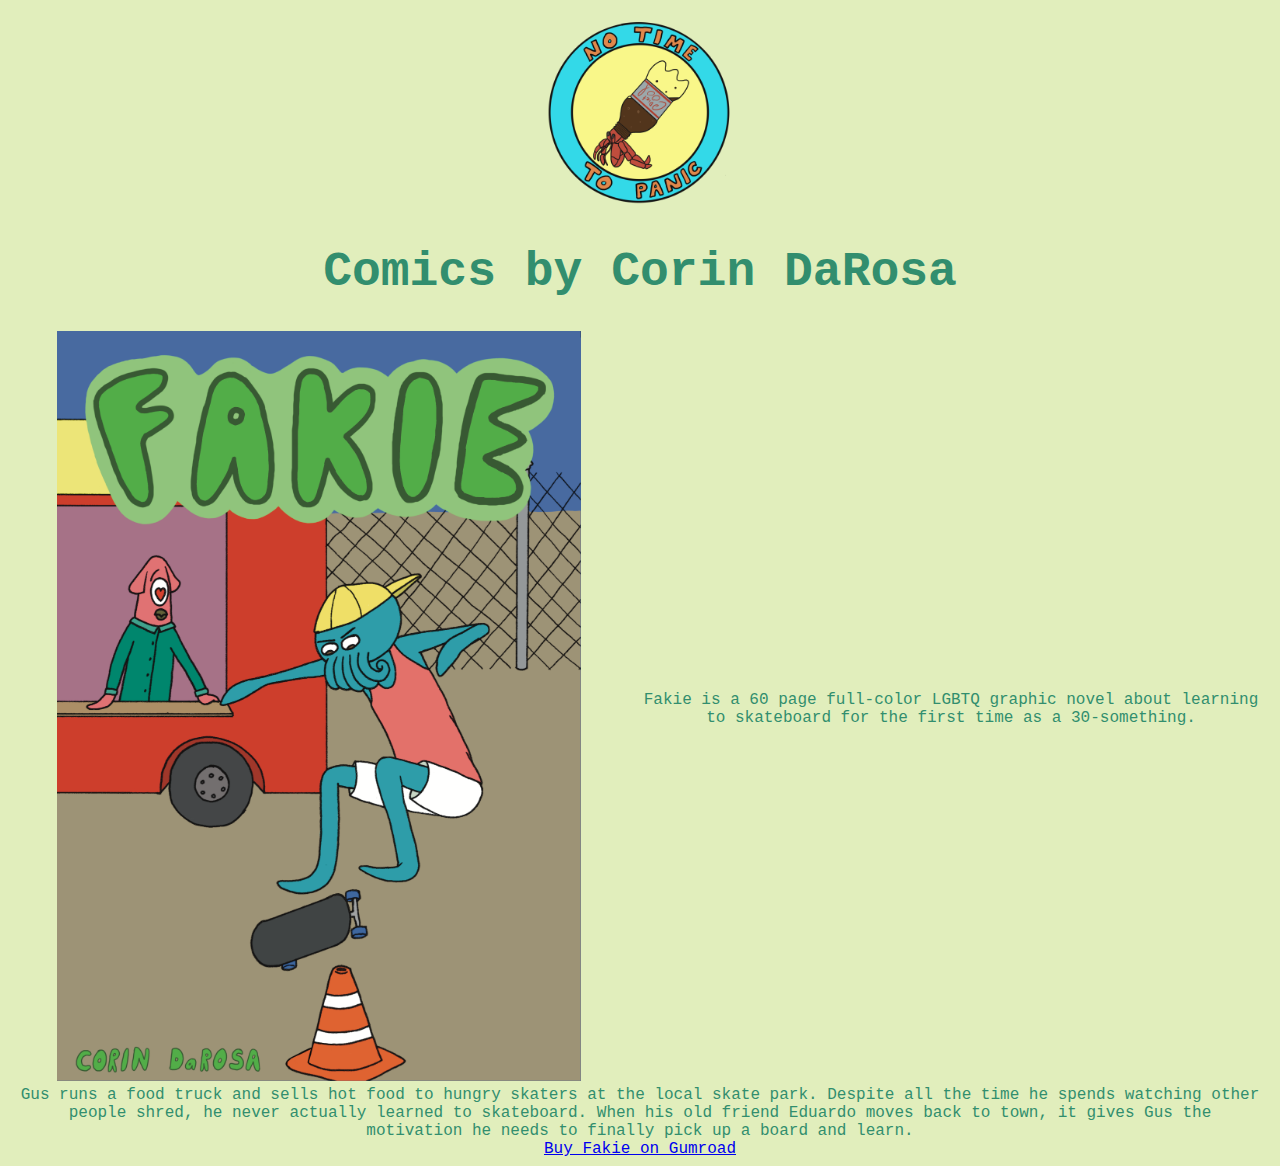
<file: index.html>
<!DOCTYPE html>
<html>

<head>
  <meta charset="utf-8">
  <title></title>
  <meta name="author" content="">
  <meta name="description" content="">
  <meta name="viewport" content="width=device-width, initial-scale=1">

  <link href="public/style.css" rel="stylesheet">
  <link rel="icon" type="image/x-icon" href="/public/favicon.ico">
</head>

<body>

  <header>
    <img src="public/Logo.png" alt="No Time to Panic logo"/>
    <h1>Comics by Corin DaRosa</h1>
  </header>

  <div class="flex-container">
    <div class="flex-4">
      <a href="https://corincerami.gumroad.com/l/fakie">
        <img src="public/fakie-cover.png" alt="Cover of the graphic novel Fakie, featuring a cartoony Octopus character skateboarding while a lovestruck Squid watches from his food truck"/>
      </a>
    </div>
    <p class="flex-4">Fakie is a 60 page full-color LGBTQ graphic novel about learning to skateboard for the first time as a 30-something.</p>
  </div>
  <p>
    Gus runs a food truck and sells hot food to hungry skaters at the local skate park. Despite all the time he spends watching other people shred, he never actually learned to skateboard. When his old friend Eduardo moves back to town, it gives Gus the motivation he needs to finally pick up a board and learn.
  </p>
  <p>
    <a href="https://corincerami.gumroad.com/l/fakie">Buy Fakie on Gumroad</a>
  </p>
</body>

</html>
</file>
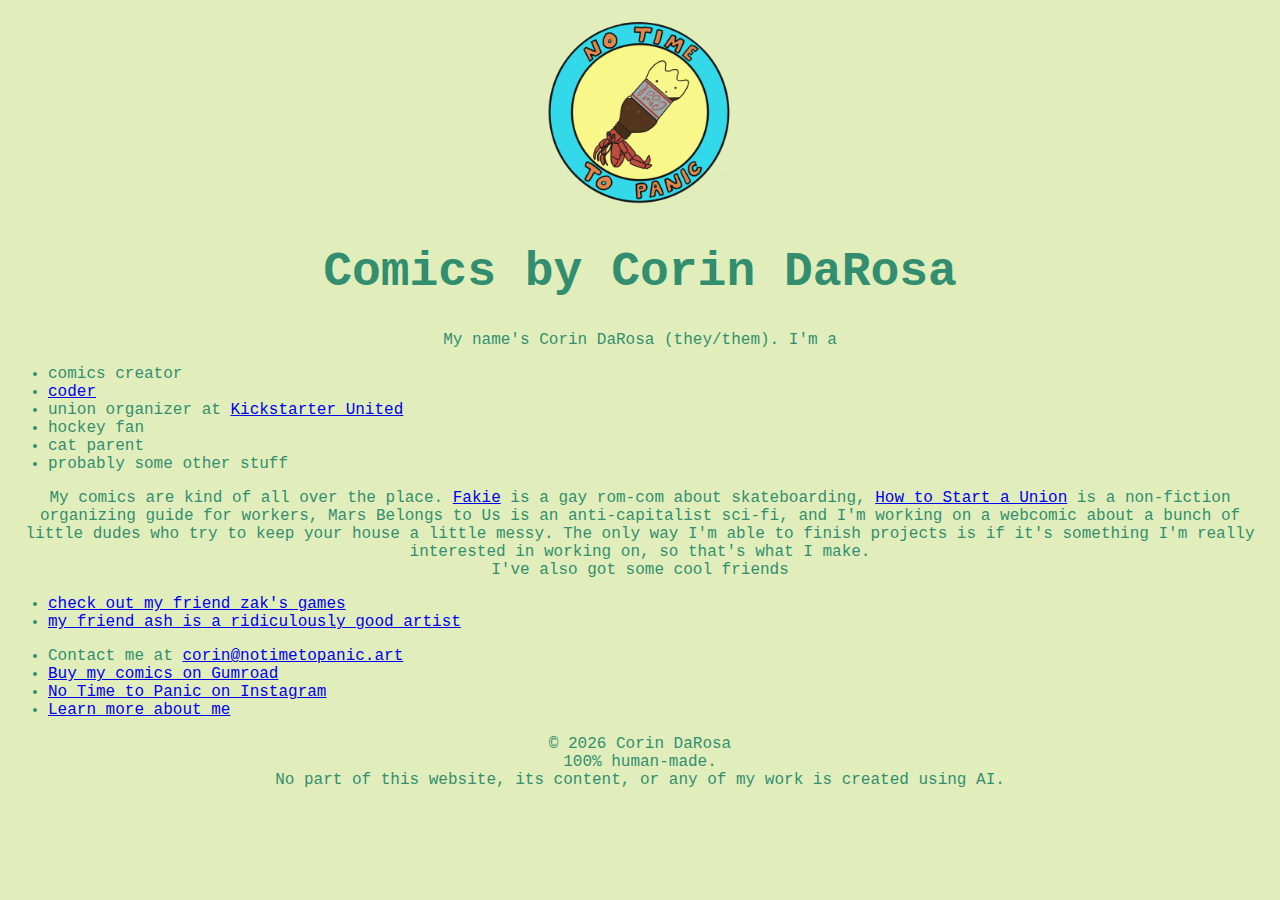
<file: about.html>
<!DOCTYPE html>
<html>
  <head>
    <meta charset="utf-8">
    <title>No Time to Panic</title>
    <meta name="author" content="Corin DaRosa">
    <meta name="description" content="No Time to Panic Comics by Corin DaRosa">
    <meta name="viewport" content="width=device-width, initial-scale=1">
    <link rel="preconnect" href="https://fonts.googleapis.com">
    <link rel="preconnect" href="https://fonts.gstatic.com" crossorigin>
    <link href="https://fonts.googleapis.com/css2?family=Darumadrop+One&display=swap" rel="stylesheet">

    <link href="public/style.css" rel="stylesheet">
    <link rel="icon" type="image/x-icon" href="/public/favicon.ico">
  </head>

  <body>

    <header>
      <a class="logo" href="/">
        <img src="public/Logo.png" alt="No Time to Panic logo"/>
      </a>
      <h1 class="hide-sm">Comics by Corin DaRosa</h1>
    </header>

    <div class="main-content">
      <div class="content-box mb10">
        <p class="text-left mb10">
          My name's Corin DaRosa (they/them). I'm a
        </p>
        <ul>
          <li>comics creator</li>
          <li><a href="https://github.com/corincerami">coder</a></li>
          <li>union organizer at <a href="https://kickstarterunited.org">Kickstarter United</a></li>
          <li>hockey fan</li>
          <li>cat parent</li>
          <li>probably some other stuff</li>
        </ul>
        <p class="text-left">
          My comics are kind of all over the place. <a href="/fakie">Fakie</a> is a gay rom-com about skateboarding, <a href="/how-to-start-a-union">How to Start a Union</a> is a non-fiction organizing guide for workers, Mars Belongs to Us is an anti-capitalist sci-fi, and I'm working on a webcomic about a bunch of little dudes who try to keep your house a little messy. The only way I'm able to finish projects is if it's something I'm really interested in working on, so that's what I make.
        </p>
      </div>
      <div class="content-box">
        <p>I've also got some cool friends</p>
        <ul>
          <li><a href="https://zak.town">check out my friend zak's games</a></li>
          <li><a href="https://ash.codes">my friend ash is a ridiculously good artist</a></li>
        </ul>
      </div>
    </div>

    <footer>
      <ul>
        <li>
          Contact me at <a href="mailto:corin@notimetopanic.art">corin@notimetopanic.art</a>
        </li>
        <li>
          <a href="https://corindarosa.gumroad.com/" target="_blank">Buy my comics on Gumroad</a>
        </li>
        <li>
          <a href="https://www.instagram.com/notimetopanic.art/">No Time to Panic on Instagram</a>
        </li>
        <li>
          <a href="/about">Learn more about me</a>
        </li>
      </ul>
      <div class="notices">
        <p>
          &copy; 2026 Corin DaRosa
        </p>
        <p>
          100% human-made.
        </p>
        <p>
          No part of this website, its content, or any of my work is created using AI.
        </p>
      </div>
    </footer>
  </body>
</html>
</file>
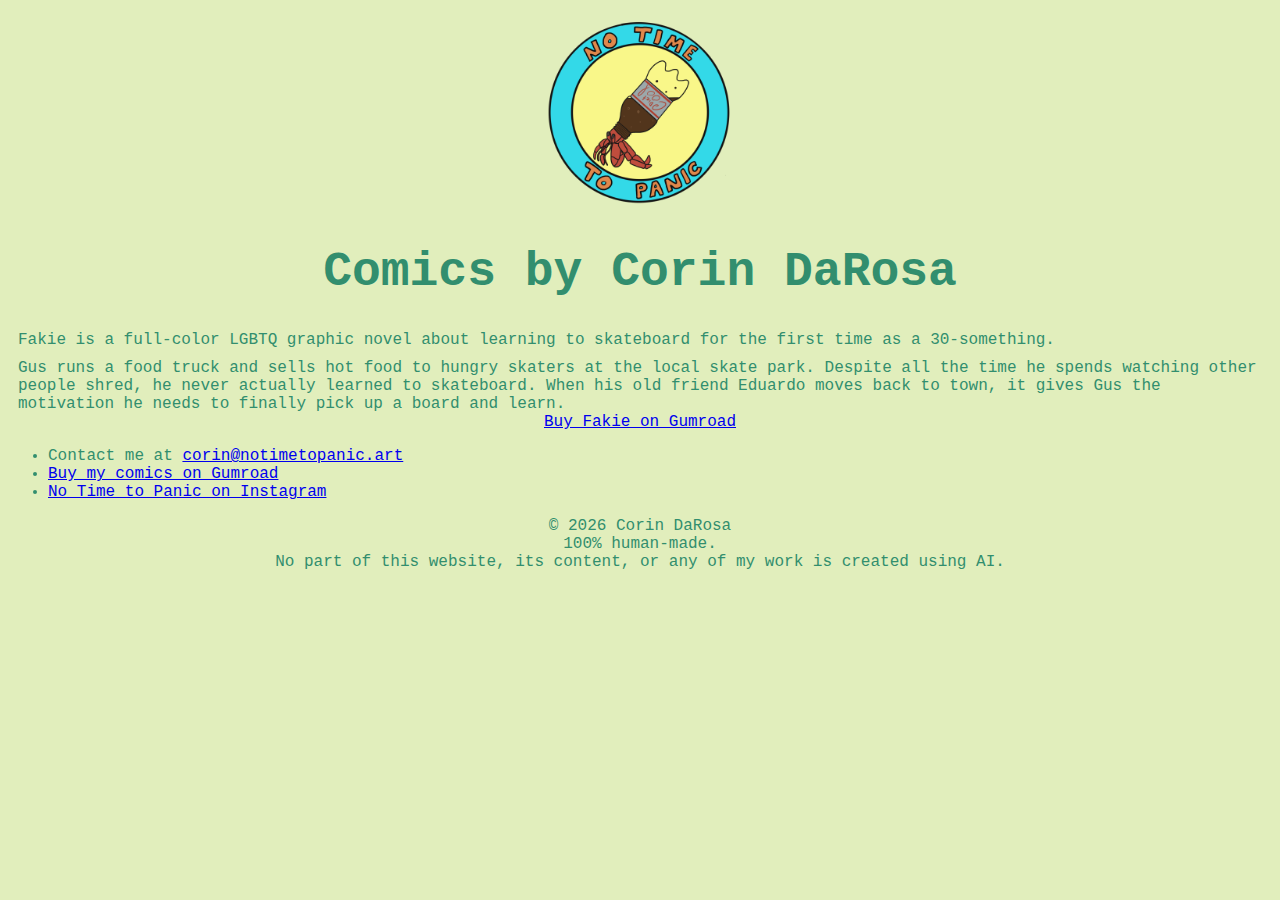
<file: fakie.html>
<!DOCTYPE html>
<html>
  <head>
    <meta charset="utf-8">
    <title>No Time to Panic</title>
    <meta name="author" content="Corin DaRosa">
    <meta name="description" content="No Time to Panic Comics by Corin DaRosa">
    <meta name="viewport" content="width=device-width, initial-scale=1">
    <link rel="preconnect" href="https://fonts.googleapis.com">
    <link rel="preconnect" href="https://fonts.gstatic.com" crossorigin>
    <link href="https://fonts.googleapis.com/css2?family=Darumadrop+One&display=swap" rel="stylesheet">

    <link href="public/style.css" rel="stylesheet">
    <link rel="icon" type="image/x-icon" href="/public/favicon.ico">
  </head>

  <body>

    <header>
      <img src="public/Logo.png" alt="No Time to Panic logo"/>
      <h1 class="hide-sm">Comics by Corin DaRosa</h1>
    </header>

    <div class="main-content">
      <div class="content-box mb10-sm">
        <div class="flex-container flex-wrap-sm">
          <div class="text-center" style="flex: 2.5 2.5;">
            <a href="https://corincerami.gumroad.com/l/fakie">
              <img src="public/fakie-cover.png" alt="Cover of the graphic novel Fakie, featuring a cartoony Octopus character skateboarding while a lovestruck Squid watches from his food truck" class="cover border"/>
            </a>
          </div>
          <div class="blurb">
            <p style="text-align: left; margin-bottom: 10px;">
              Fakie is a full-color LGBTQ graphic novel about learning to skateboard for the first time as a 30-something.
            </p>
            <p style="text-align: left;">
              Gus runs a food truck and sells hot food to hungry skaters at the local skate park. Despite all the time he spends watching other people shred, he never actually learned to skateboard. When his old friend Eduardo moves back to town, it gives Gus the motivation he needs to finally pick up a board and learn.
            </p>
          </div>
        </div>
        <p class="shop-link">
            <a href="https://corindarosa.gumroad.com/">Buy Fakie on Gumroad</a>
        </p>
      </div>
    </div>

    <footer>
      <ul>
        <li>
          Contact me at <a href="mailto:corin@notimetopanic.art">corin@notimetopanic.art</a>
        </li>
        <li>
          <a href="https://corindarosa.gumroad.com/">Buy my comics on Gumroad</a>
        </li>
        <li>
          <a href="https://www.instagram.com/notimetopanic.art/">No Time to Panic on Instagram</a>
        </li>
      </ul>
      <div class="notices">
        <p>
          &copy; 2026 Corin DaRosa
        </p>
        <p>
          100% human-made.
        </p>
        <p>
          No part of this website, its content, or any of my work is created using AI.
        </p>
      </div>
    </footer>
  </body>
</html>
</file>
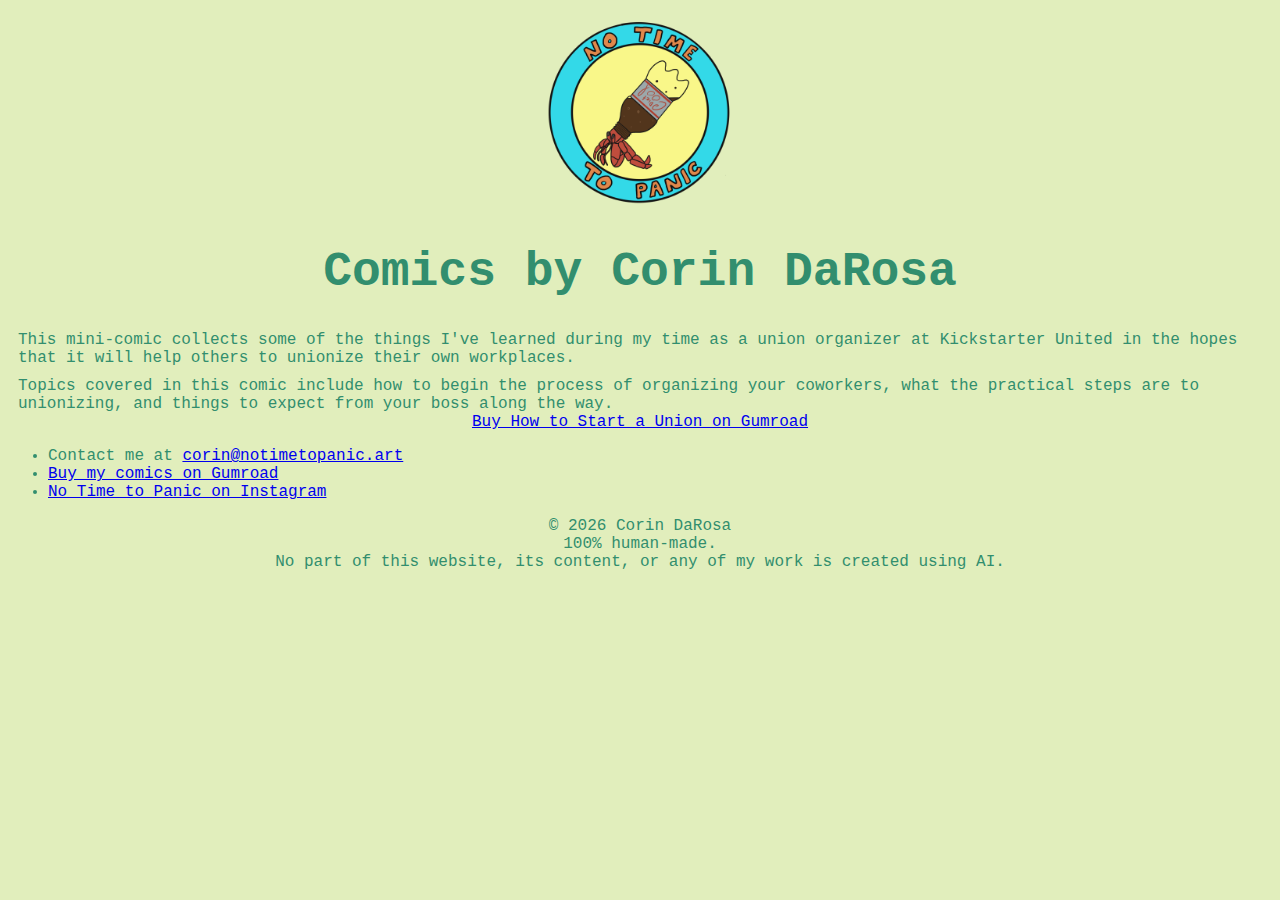
<file: how-to-start-a-union.html>
<!DOCTYPE html>
<html>
  <head>
    <meta charset="utf-8">
    <title>No Time to Panic</title>
    <meta name="author" content="Corin DaRosa">
    <meta name="description" content="No Time to Panic Comics by Corin DaRosa">
    <meta name="viewport" content="width=device-width, initial-scale=1">
    <link rel="preconnect" href="https://fonts.googleapis.com">
    <link rel="preconnect" href="https://fonts.gstatic.com" crossorigin>
    <link href="https://fonts.googleapis.com/css2?family=Darumadrop+One&display=swap" rel="stylesheet">

    <link href="public/style.css" rel="stylesheet">
    <link rel="icon" type="image/x-icon" href="/public/favicon.ico">
  </head>

  <body>

    <header>
      <a class="logo" href="/">
        <img src="public/Logo.png" alt="No Time to Panic logo"/>
      </a>
      <h1 class="hide-sm">Comics by Corin DaRosa</h1>
    </header>

    <div class="main-content">
      <div class="content-box mb10-sm">
        <div class="flex-container flex-wrap-sm">
          <div class="text-center" style="flex: 2.5 2.5;">
            <a href="https://corindarosa.gumroad.com/l/how-to-start-a-union">
              <img src="public/how-to-start-a-union-cover.png" alt="Cover of the comic How to Start a Union" class="cover border"/>
            </a>
          </div>
          <div class="blurb">
            <p style="text-align: left; margin-bottom: 10px;">
              This mini-comic collects some of the things I've learned during my time as a union organizer at Kickstarter United in the hopes that it will help others to unionize their own workplaces.
            </p>
            <p style="text-align: left;">
              Topics covered in this comic include how to begin the process of organizing your coworkers, what the practical steps are to unionizing, and things to expect from your boss along the way.
            </p>
          </div>
        </div>
        <p class="shop-link">
            <a href="https://corindarosa.gumroad.com/l/how-to-start-a-union">Buy How to Start a Union on Gumroad</a>
        </p>
      </div>
    </div>

    <footer>
      <ul>
        <li>
          Contact me at <a href="mailto:corin@notimetopanic.art">corin@notimetopanic.art</a>
        </li>
        <li>
          <a href="https://corindarosa.gumroad.com/">Buy my comics on Gumroad</a>
        </li>
        <li>
          <a href="https://www.instagram.com/notimetopanic.art/">No Time to Panic on Instagram</a>
        </li>
      </ul>
      <div class="notices">
        <p>
          &copy; 2026 Corin DaRosa
        </p>
        <p>
          100% human-made.
        </p>
        <p>
          No part of this website, its content, or any of my work is created using AI.
        </p>
      </div>
    </footer>
  </body>
</html>
</file>
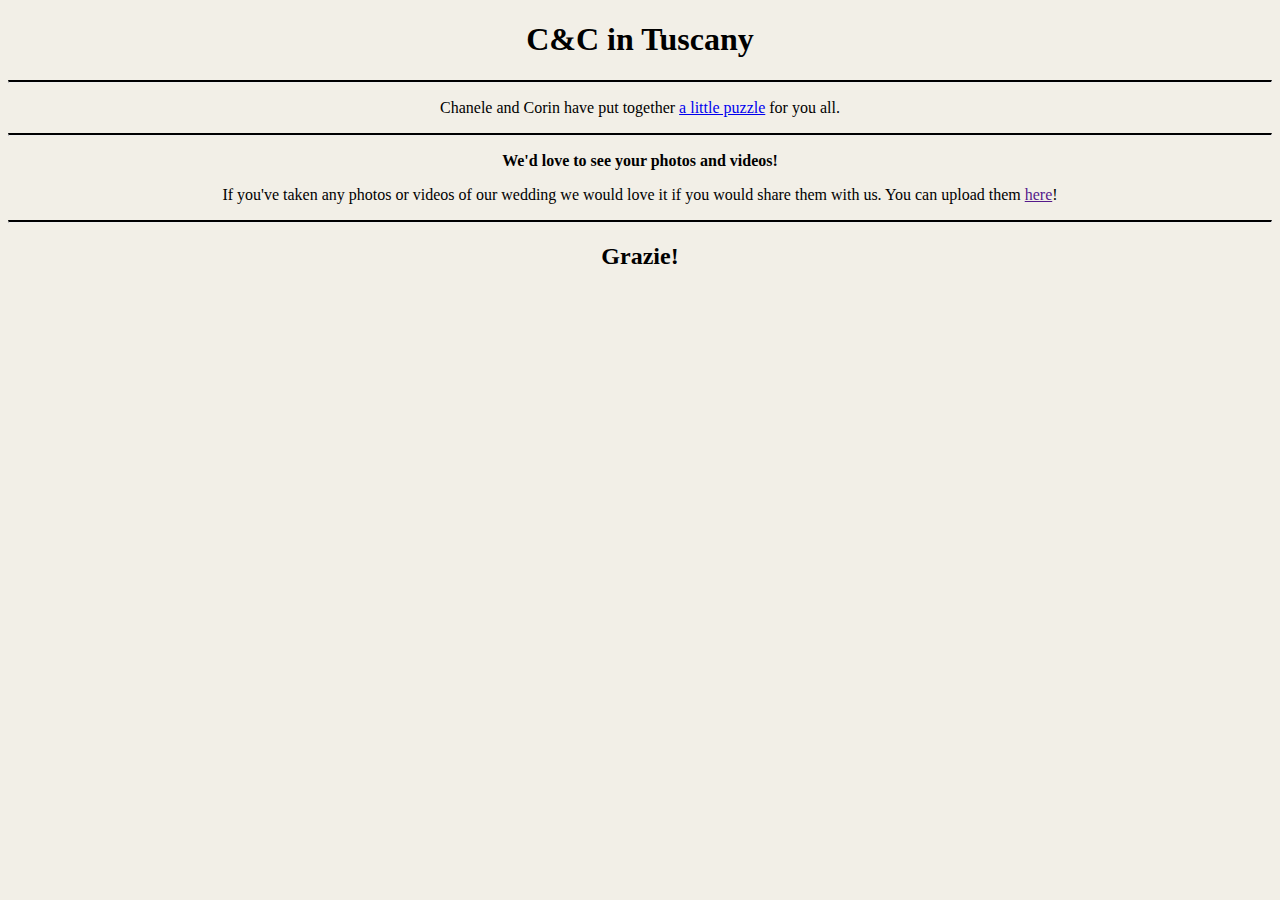
<file: wedding.html>
<!DOCTYPE html>
<html>

<head>
  <meta charset="utf-8">
  <title>Chanele & Corin's Wedding</title>
  <meta name="author" content="Corin and Chanele">
  <meta name="description" content="">
  <meta name="viewport" content="width=device-width, initial-scale=1">
</head>

<body style="background-color: #F2EFE7; text-align: center;">

  <header>
    <h1>C&C in Tuscany</h1>
    <hr style="border-top: 2px solid black;"></hr>
  </header>

  <article>
    <p>
        Chanele and Corin have put together <a href="puzzle.html">a little puzzle</a> for you all.
    </p>
    <hr style="border-top: 2px solid black;"></hr>
    <p>
        <strong>We'd love to see your photos and videos!</strong>
    </p>
    <p>
        If you've taken any photos or videos of our wedding we would love it if you would share them with us. You can upload them <a href="">here</a>!
    </p>
    <hr style="border-top: 2px solid black;"></hr>
  </article>
  <article>
    <h2>Grazie!</h2>
  </article>
</body>

</html>
</file>
<file: public/style.css>
body {
    background-color: #E1EEBC;
    color: #328E6E;
    font-family: 'Courier New', monospace;
}

header {
    text-align: center;
}

header h1 {
    font-size: 3rem;
    font-weight: bold;
}

header img {
    max-width: 200px;
}

.flex-container {
    display: flex;
}

.flex-4 {
    flex: 4;
    text-align: center;
}

img {
    max-width: 100%;
    max-height: 750px;
}

p {
    margin: auto 10px;
    text-align: center;
}
</file>
